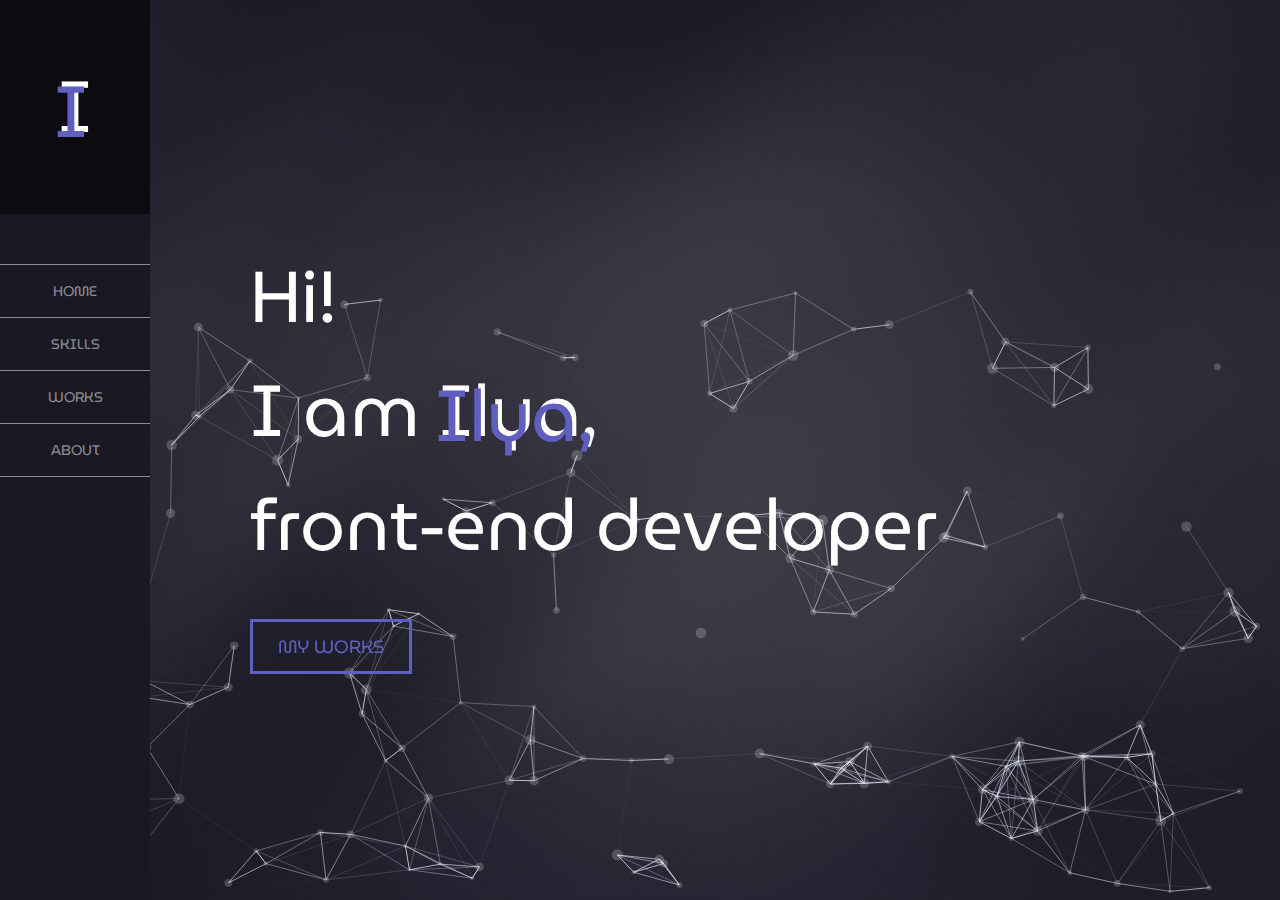
<file: index.html>
<!DOCTYPE html>
<html lang="en">

<head>
    <meta charset="UTF-8">
    <meta http-equiv="X-UA-Compatible" content="IE=edge">
    <meta name="viewport" content="width=device-width, initial-scale=1.0">
    <title>Ilya | Front-end developer | Home</title>
    <link rel="stylesheet" href="css/style.css">
    <link rel="stylesheet" href="media/header-media.css">
</head>

<body>

    <div id="preloader" class="preloader">
        <div class="loader"></div>
    </div>

    <div class="content">

        <header class="header">
            <div class="logo">
                <h1>I</h1>
            </div>
            <nav class="menu">
                <ul>
                    <li class="menu_item">
                        <a href="#" class="menu_link">Home</a>
                    </li>
                    <li class="menu_item">
                        <a href="skills.html" class="menu_link">Skills</a>
                    </li>
                    <li class="menu_item">
                        <a href="works.html" class="menu_link">Works</a>
                    </li>
                    <li class="menu_item">
                        <a href="about.html" class="menu_link">About</a>
                    </li>
                    <!-- <li class="menu_item">
                        <a href="#" class="menu_link">Contact</a>
                    </li> -->
                </ul>
            </nav>
        </header>


        <div class="header_burger">
            <span></span>
        </div>

        <div class="media_header">
            <div class="logo">
                <h1>I</h1>
            </div>
            <div class="media_menu">
                <nav class="media_nav">
                    <ul>
                        <li class="media_item">
                            <a href="index.html" class="media_link">Home</a>
                        </li>
                        <li class="media_item">
                            <a href="skills.html" class="media_link">Skills</a>
                        </li>
                        <li class="media_item">
                            <a href="works.html" class="media_link">Works</a>
                        </li>
                        <li class="media_item">
                            <a href="about.html" class="media_link">About</a>
                        </li>
                        <!-- <li class="media_item">
                            <a href="#" class="media_link">Contact</a>
                        </li> -->
                    </ul>
                </nav>
            </div>
        </div>

        <div class="title_content">
            <div class="content_color">
                <div class="title">
                    <h1>Hi!</h1>
                    <h1>I am Ilya,</h1>
                    <h1>front-end developer</h1>
                </div>
    
                <div class="button">
                    <a href="works.html">my works</a>
                </div>
            </div>
        </div>

    </div>

    <svg xmlns="http://www.w3.org/2000/svg" version="1.1">
        <defs>
            <filter id="goo">
            <feGaussianBlur in="SourceGraphic" stdDeviation="10" result="blur" />
            <feColorMatrix in="blur" mode="matrix" values="1 0 0 0 0  0 1 0 0 0  0 0 1 0 0  0 0 0 19 -9" result="goo" />
            <feComposite in="SourceGraphic" in2="goo" operator="atop"/>
            </filter>
        </defs>
    </svg>

    <canvas id="canvas1"></canvas>
    <canvas id="canvas2"></canvas>

    <script src="js/canvas.js"></script>
    <script src="js/preloader.js"></script>
    <script src="https://code.jquery.com/jquery-3.4.1.slim.min.js"></script>
    <script src="js/media.js"></script>

</body>

</html>
</file>
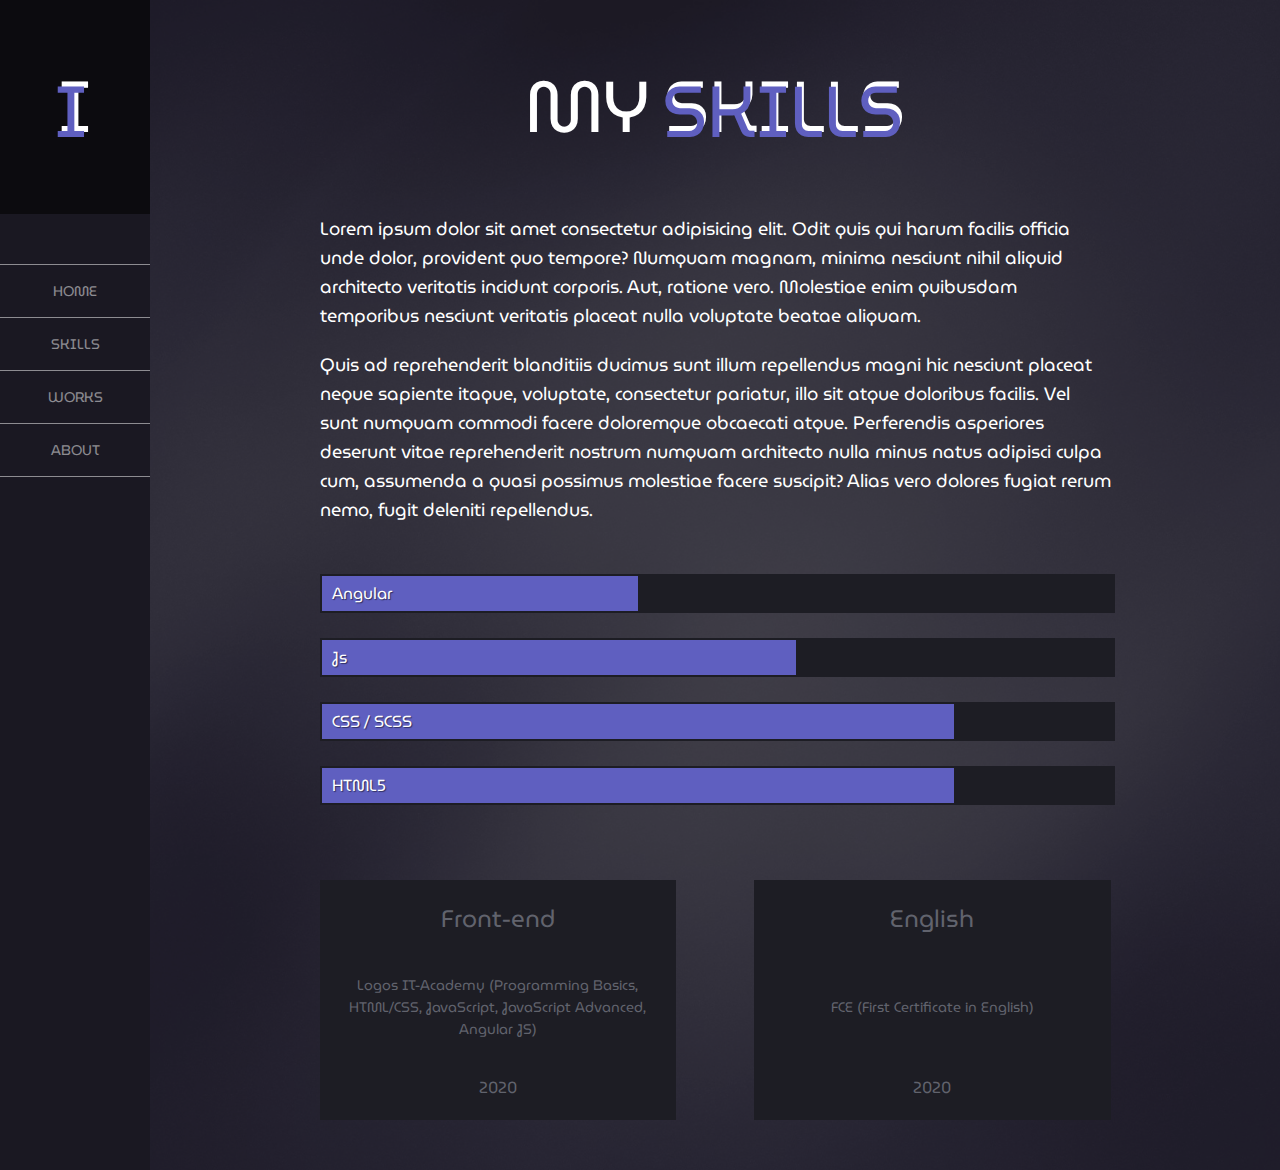
<file: skills.html>
<!DOCTYPE html>
<html lang="en">

<head>
    <meta charset="UTF-8">
    <meta http-equiv="X-UA-Compatible" content="IE=edge">
    <meta name="viewport" content="width=device-width, initial-scale=1.0">
    <title>Ilya | Front-end developer | Skills</title>
    <link rel="stylesheet" href="css/skills.css">
    <link rel="icon" type="image/x-icon" href="favicon.ico">
    <link rel="stylesheet" href="https://cdnjs.cloudflare.com/ajax/libs/font-awesome/5.15.2/css/all.min.css">
    <link rel="stylesheet" href="media/header-media.css">
    <link rel="stylesheet" href="media/skills_media.css">
</head>

<body>

    <div id="preloader" class="preloader">
        <div class="loader"></div>
    </div>

    <div class="content">
        <header class="header">
            <div class="logo">
                <h1>I</h1>
            </div>
            <nav class="menu">
                <ul>
                    <li class="menu_item">
                        <a href="index.html" class="menu_link">Home</a>
                    </li>
                    <li class="menu_item">
                        <a href="skills.html" class="menu_link">Skills</a>
                    </li>
                    <li class="menu_item">
                        <a href="works.html" class="menu_link">Works</a>
                    </li>
                    <li class="menu_item">
                        <a href="about.html" class="menu_link">About</a>
                    </li>
                    <!-- <li class="menu_item">
                        <a href="#" class="menu_link">Contact</a>
                    </li> -->
                </ul>
            </nav>
        </header>

        <div class="header_burger">
            <span></span>
        </div>

        <div class="media_header">
            <div class="logo">
                <h1>I</h1>
            </div>
            <div class="media_menu">
                <nav class="media_nav">
                    <ul>
                        <li class="media_item">
                            <a href="index.html" class="media_link">Home</a>
                        </li>
                        <li class="media_item">
                            <a href="skills.html" class="media_link">Skills</a>
                        </li>
                        <li class="media_item">
                            <a href="works.html" class="media_link">Works</a>
                        </li>
                        <li class="media_item">
                            <a href="about.html" class="media_link">About</a>
                        </li>
                        <!-- <li class="media_item">
                            <a href="#" class="media_link">Contact</a>
                        </li> -->
                    </ul>
                </nav>
            </div>
        </div>

        <div class="main_content">
            <div class="content_color">

                <div class="title">
                    <h2>my skills</h2>
                </div>

                <div class="skills_info">

                    <div class="skills_description">
                        <p>Lorem ipsum dolor sit amet consectetur adipisicing elit. Odit quis qui harum facilis officia
                            unde dolor, provident quo tempore? Numquam magnam, minima nesciunt nihil aliquid architecto
                            veritatis incidunt corporis. Aut, ratione vero. Molestiae enim quibusdam temporibus nesciunt
                            veritatis placeat nulla voluptate beatae aliquam.</p>

                        <p>Quis ad reprehenderit blanditiis ducimus sunt illum repellendus magni hic nesciunt placeat
                            neque sapiente itaque, voluptate, consectetur pariatur, illo sit atque doloribus facilis.
                            Vel sunt numquam commodi facere doloremque obcaecati atque. Perferendis asperiores deserunt
                            vitae reprehenderit nostrum numquam architecto nulla minus natus adipisci culpa cum,
                            assumenda a quasi possimus molestiae facere suscipit? Alias vero dolores fugiat rerum nemo,
                            fugit deleniti repellendus.</p>
                    </div>

                    <div class="skills_content">
                        
                        <div class="skills_bar">
                            <div class="bar back basic" data-skill="Angular"></div>
                            <div class="bar back intermediate" data-skill="Js"></div>
                            <div class="bar front advanced" data-skill="CSS / SCSS"></div>
                            <div class="bar front expert" data-skill="HTML5"></div>
                        </div>

                        <div class="skills_img">
                            <div class="skills_window" id="Logos">
                                <h4>Front-end</h4>
                                <p>Logos IT-Academy (Programming Basics, HTML/CSS, JavaScript, JavaScript Advanced,
                                    Angular JS)</p>
                                <span>2020</span>
                            </div>

                            <div class="skills_window" id="FCE">
                                <h4>English</h4>
                                <p>FCE (First Certificate in English)</p>
                                <span>2020</span>
                            </div>
                        </div>

                    </div>



                    <div id="myModal-Logos" class="modal">
                        <div class="modal_content">
                            <div class="modal_header">
                                <h3>Logos IT-Academy</h3>
                                <span class="close">&times;</span>
                            </div>
                            <div class="modal_body">
                                <img src="img/ilya_front-end_certificate.jpg" alt="">
                            </div>
                        </div>
                    </div>

                    <div id="myModal-FCE" class="modal">
                        <div class="modal_content">
                            <div class="modal_header">
                                <h3>FCE</h3>
                                <span class="close">&times;</span>
                            </div>
                            <div class="modal_body">
                                <img src="img/ilya_fornt-end_FCE.png" alt="">
                            </div>
                        </div>
                    </div>


                </div>


            </div>
        </div>
    </div>



    <script src="js/preloader.js"></script>
    <script src="https://code.jquery.com/jquery-3.4.1.slim.min.js"></script>
    <script src="js/skills.js"></script>
    <script src="js/media.js"></script>

</body>

</html>
</file>
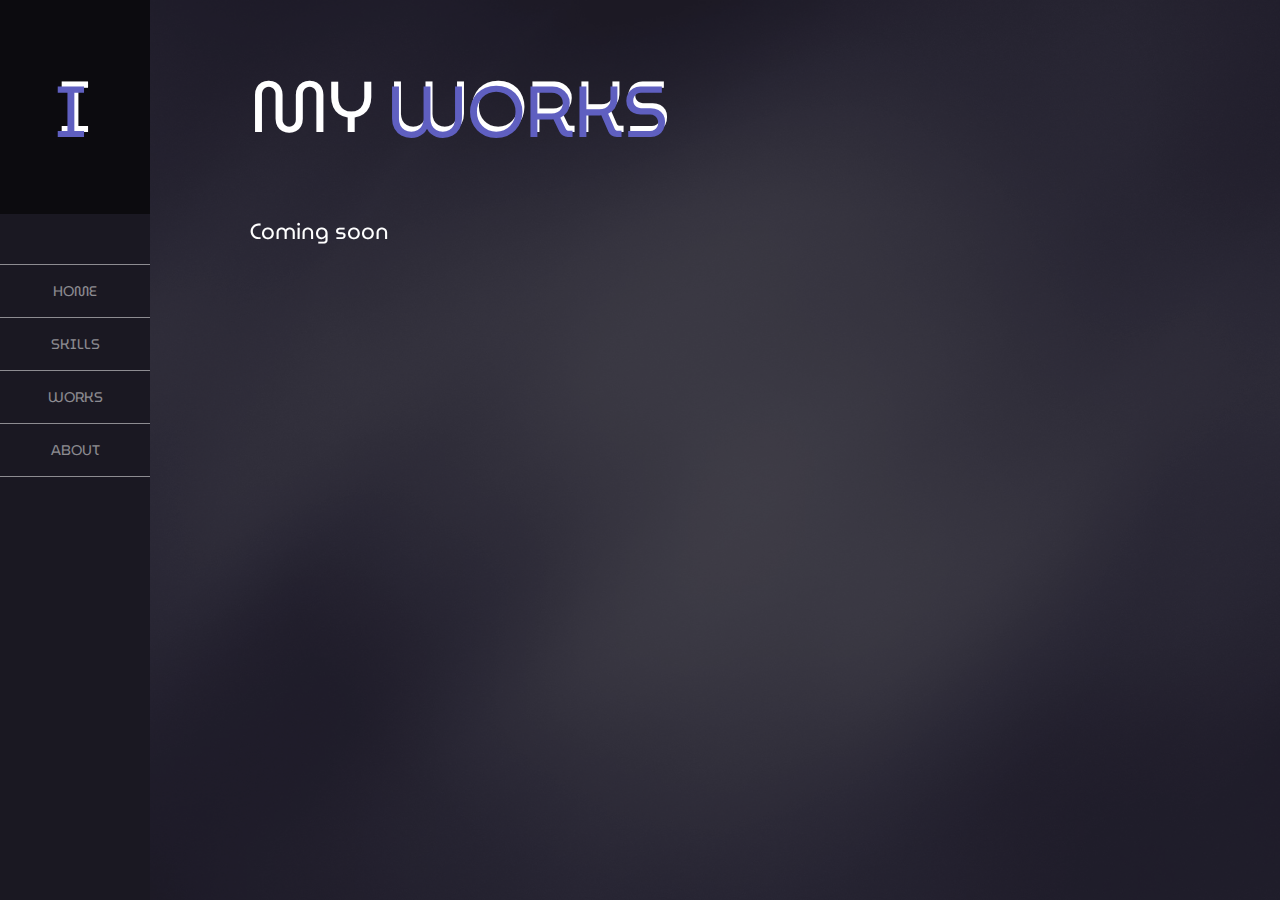
<file: works.html>
<!DOCTYPE html>
<html lang="en">
<head>
    <meta charset="UTF-8">
    <meta http-equiv="X-UA-Compatible" content="IE=edge">
    <meta name="viewport" content="width=device-width, initial-scale=1.0">
    <link rel="stylesheet" href="css/works.css">
    <link rel="stylesheet" href="media/header-media.css">
    <title>Ilya | Front-end developer | Works</title>
</head>
<body>
    
    <div id="preloader" class="preloader">
        <div class="loader"></div>
    </div>

    <div class="content">
        <header class="header">
            <div class="logo">
                <h1>I</h1>
            </div>
            <nav class="menu">
                <ul>
                    <li class="menu_item">
                        <a href="index.html" class="menu_link">Home</a>
                    </li>
                    <li class="menu_item">
                        <a href="skills.html" class="menu_link">Skills</a>
                    </li>
                    <li class="menu_item">
                        <a href="works.html" class="menu_link">Works</a>
                    </li>
                    <li class="menu_item">
                        <a href="about.html" class="menu_link">About</a>
                    </li>
                    <!-- <li class="menu_item">
                        <a href="#" class="menu_link">Contact</a>
                    </li> -->
                </ul>
            </nav>
        </header>

        <div class="header_burger">
            <span></span>
        </div>

        <div class="media_header">
            <div class="logo">
                <h1>I</h1>
            </div>
            <div class="media_menu">
                <nav class="media_nav">
                    <ul>
                        <li class="media_item">
                            <a href="index.html" class="media_link">Home</a>
                        </li>
                        <li class="media_item">
                            <a href="skills.html" class="media_link">Skills</a>
                        </li>
                        <li class="media_item">
                            <a href="works.html" class="media_link">Works</a>
                        </li>
                        <li class="media_item">
                            <a href="about.html" class="media_link">About</a>
                        </li>
                        <!-- <li class="media_item">
                            <a href="#" class="media_link">Contact</a>
                        </li> -->
                    </ul>
                </nav>
            </div>
        </div>

        <div class="main_content">
            <div class="content_color">

                <div class="title">
                    <h2>my works</h2>
                </div>

                <div class="works_info">

                    <span>Coming soon</span>

                </div>
                
            </div>
        </div>
    </div>



    <script src="js/preloader.js"></script>
    <script src="https://code.jquery.com/jquery-3.4.1.slim.min.js"></script>
    <script src="js/media.js"></script>
    

</body>
</html>
</file>
<file: css/style.css>
* {
    margin: 0;
    padding: 0;
    font-family: Krona;
}

html {
    transition: 0.3s;
}

@font-face {
    font-family: "Krona";
    src: url("../fonts/MuseoModerno/MuseoModerno-VariableFont_wght.ttf") format("truetype");
    font-style: normal;
    font-weight: normal;
}

/* LOADER */

.preloader {
    position: fixed;
    left: 0;
    top: 0;
    width: 100%;
    height: 100%;
    background: rgb(26, 24, 34);
    transition: 1s all;
}

#preloader{
    opacity: 1;
    z-index: 100;
}

.loader {
    display: block;
    position: relative;
    left: 50%;
    top: 50%;
    width: 150px;
    height: 150px;
    margin: -75px 0 0 -75px;
    border-radius: 50%;
    border: 3px solid transparent;
    border-top-color: #6852e7;
    -webkit-animation: spin 2s linear infinite;
    animation: spin 2s linear infinite;
}

.loader:before {
    content: "";
    position: absolute;
    top: 5px;
    left: 5px;
    right: 5px;
    bottom: 5px;
    border-radius: 50%;
    border: 3px solid transparent;
    border-top-color: #514ee2;
    -webkit-animation: spin 3s linear infinite;
    animation: spin 3s linear infinite;
}

.loader:after {
    content: "";
    position: absolute;
    top: 15px;
    left: 15px;
    right: 15px;
    bottom: 15px;
    border-radius: 50%;
    border: 3px solid transparent;
    border-top-color: #4f3e99;
    -webkit-animation: spin 1.5s linear infinite;
    animation: spin 1.5s linear infinite;
}

@-webkit-keyframes spin {
    0%   {
        -webkit-transform: rotate(0deg);
        -ms-transform: rotate(0deg);
        transform: rotate(0deg);
    }
    100% {
        -webkit-transform: rotate(360deg);
        -ms-transform: rotate(360deg);
        transform: rotate(360deg);
    }
}
@keyframes spin {
    0%   {
        -webkit-transform: rotate(0deg);
        -ms-transform: rotate(0deg);
        transform: rotate(0deg);
    }
    100% {
        -webkit-transform: rotate(360deg);
        -ms-transform: rotate(360deg);
        transform: rotate(360deg);
    }
}


/* CONTENT */


.content {
    display: flex;
}

.header {
    width: 150px;
    height: 100vh;
    background: rgb(26, 24, 34);
    display: flex;
    flex-direction: column;
    align-items: center;
    z-index: 10;
}

.logo {
    background: rgb(12, 11, 15);
    width: 100%;
    text-align: center;
    margin-bottom: 50px;
}

.logo h1 {
    color: white;
    font-size: 72px;
    margin-top: 50px;
    margin-bottom: 50px;
}

.logo span {
    color: white;
}

.header h1:before {
    content: 'I';
    color: rgb(95, 95, 192);
    position: absolute;
    margin-top: 5px;
    margin-left: -4px;
}

.menu {
    display: flex;
    flex-direction: column;
    align-items: center;
}


.menu_item {
    list-style: none;
    text-align: center;
    border-bottom: 1px solid rgba(255, 255, 255);
    width: 150px;
    opacity: 0.5;
}

.menu_item:hover {
    opacity: 1;
}

.menu_item:nth-child(1) {
    border-top: 1px solid rgba(255, 255, 255);
}

.menu_link {
    text-decoration: none;
    text-transform: uppercase;
    text-align: center;
    color: #fff;
    font-size: 14px;
    display: block;

    background-image: -webkit-linear-gradient(45deg, rgb(95, 95, 192) 50%, transparent 50%);
    background-image: linear-gradient(45deg, rgb(95, 95, 192) 50%, transparent 50%);
    background-position: 100%;
    background-size: 400%;
    -webkit-transition: background 350ms ease-in-out;
    transition: background 350ms ease-in-out;

    padding-top: 15px;
    padding-bottom: 15px;
}

.menu_link:hover {
    color: white;
    opacity: 1;
    background-position: 0;
    box-shadow: 0 0 10px #fff;
}

.menu_link:active{
    box-shadow:0 0 10px #fff;   
    color: white;
}

.title_content {
    background-image: url(../img/ilya_front-end_background.jpeg);
    background-position: center;
    background-size: cover;
    height: 100vh;
    width: 100%;
    position: relative;

}

.content_color {
    background-color: rgb(37, 34, 46, 0.75);
    height: 100vh;
    width: 100%;
    display: flex;
    justify-content: center;
    flex-direction: column;
}

.title {
    margin-left: 100px;
    z-index: 10;
}

.title h1 {
    color: white;
    font-size: 72px;
}

.title h1:nth-child(2)::before {
    content: 'Ilya,';
    color: rgb(95, 95, 192);
    position: absolute;
    margin-top: 5px;
    margin-left: 185px;
}

.button {
    z-index: 10;
    margin-left: 100px;
    margin-top: 50px;
}

.button a{
    padding: 10px 25px 10px 25px;
    border: 3px solid rgb(95, 95, 192);
    background: none;
    color: rgb(95, 95, 192);
    text-transform: uppercase;
    font-size: large;
    font-weight: bold;
    text-decoration: none;

    background-image: -webkit-linear-gradient(45deg, rgb(95, 95, 192) 50%, transparent 50%);
    background-image: linear-gradient(45deg, rgb(95, 95, 192) 50%, transparent 50%);
    background-position: 100%;
    background-size: 400%;
    -webkit-transition: background 400ms ease-in-out;
    transition: background 400ms ease-in-out;
}

.button a:hover{
    color: #fff;
    background-position: 0;
    cursor: pointer;
    box-shadow: 0 0 10px #fff;
}

#canvas1 {
    position: absolute;
    width: 100%;
    height: 100%;
    top: 0;
    left: 0;
    z-index: 1;
    opacity: 1;
}

#canvas2 {
    position: absolute;
    width: 100%;
    height: 100%;
    top: 0;
    left: 0;
    z-index: 1;
    opacity: 1;
}

svg {
    display: none;
}

.media_header{
    position: absolute;
    width: 100%;
    height: 100vh;
    background: rgb(26, 24, 34);
    flex-direction: column;
    align-items: center;
    z-index: 100;
    bottom: 100%;
}

.media_item {
    list-style: none;
    text-align: center;
    border-bottom: 1px solid rgba(255, 255, 255);
    width: 100%;
    opacity: 0.5;
}

.media_item:hover {
    opacity: 1;
}

.media_item:nth-child(1) {
    border-top: 1px solid rgba(255, 255, 255);
}

.media_link {
    text-decoration: none;
    text-transform: uppercase;
    text-align: center;
    color: #fff;
    font-size: 14px;
    display: block;

    background-image: -webkit-linear-gradient(45deg, rgb(95, 95, 192) 50%, transparent 50%);
    background-image: linear-gradient(45deg, rgb(95, 95, 192) 50%, transparent 50%);
    background-position: 100%;
    background-size: 400%;
    -webkit-transition: background 350ms ease-in-out;
    transition: background 350ms ease-in-out;

    padding-top: 15px;
    padding-bottom: 15px;
}

.media_link:hover {
    color: white;
    opacity: 1;
    background-position: 0;
    box-shadow: 0 0 10px #fff;
}

.header_burger{
    display: none;
    position: absolute;
    z-index: 999;
    margin-top: 25px;
    right: 25px;
}

.header_burger.active:before{
    transform: rotate(45deg);
    top: 9px;
}

.header_burger.active:after{
    transform: rotate(-45deg);
    bottom: 9px;
}

.header_burger.active span{
    transform: scale(0);
}
</file>
<file: media/header-media.css>
@media(max-width: 1200px){
    .header{
        display: none;
    }

    .logo h1{
        margin-top: 70px;
    }

    .media_header.active{
        bottom: 0px;
        transition: all 0.3s ease 0s;
    }

    .header_burger{
        display: block;
        position: absolute;
        height: 20px;
        width: 30px;
    }

    .header_burger:before,
    .header_burger:after{
        content: '';
        background-color: rgb(255, 255, 255);
        height: 2px;
        position: absolute;
        width: 100%;
        left: 0;
        transition: all 0.3s ease 0s;
    }

    .header_burger:before{
        top: 0;
    }

    .header_burger:after{
        bottom: 0;
        height: 2.5px;
    }

    .header_burger span{
        position: absolute;
        left: 0;
        background-color: rgb(255, 255, 255);
        width: 100%;
        height: 2px;
        top: 9px;
        transition: all 0.3s ease 0s;
    }

    .media_link{
        font-size: 20px;
    }
}


@media(max-width: 900px){
    .title h1{
        font-size: 56px;
    }

    .title h1:nth-child(2)::before{
        margin-left: 142px;
    }
}

@media(max-width: 700px){

    #canvas1, #canvas2{
        display: none;
    }

    .title{
        /* margin: auto; */
        text-align: center;
        margin-left: 0;
        width: 90%;
    }

    .content_color{
        align-items: center;
    }

    .title h1{
        font-size: 48px;
    }

    .title h1:nth-child(2)::before{
        margin-left: 123px;
    }

    .button{
        margin-left: 0;
    }
}
</file>
<file: css/skills.css>
* {
    margin: 0;
    padding: 0;
    font-family: Krona;
}

@font-face {
    font-family: "Krona";
    src: url("../fonts/MuseoModerno/MuseoModerno-VariableFont_wght.ttf") format("truetype");
    font-style: normal;
    font-weight: normal;
}

/* LOADER */

.preloader {
    position: fixed;
    left: 0;
    top: 0;
    width: 100%;
    height: 100%;
    background: rgb(26, 24, 34);
    transition: 1s all;
}

#preloader {
    opacity: 1;
    z-index: 100;
}

.loader {
    display: block;
    position: relative;
    left: 50%;
    top: 50%;
    width: 150px;
    height: 150px;
    margin: -75px 0 0 -75px;
    border-radius: 50%;
    border: 3px solid transparent;
    border-top-color: #6852e7;
    -webkit-animation: spin 2s linear infinite;
    animation: spin 2s linear infinite;
}

.loader:before {
    content: "";
    position: absolute;
    top: 5px;
    left: 5px;
    right: 5px;
    bottom: 5px;
    border-radius: 50%;
    border: 3px solid transparent;
    border-top-color: #514ee2;
    -webkit-animation: spin 3s linear infinite;
    animation: spin 3s linear infinite;
}

.loader:after {
    content: "";
    position: absolute;
    top: 15px;
    left: 15px;
    right: 15px;
    bottom: 15px;
    border-radius: 50%;
    border: 3px solid transparent;
    border-top-color: #4f3e99;
    -webkit-animation: spin 1.5s linear infinite;
    animation: spin 1.5s linear infinite;
}

@-webkit-keyframes spin {
    0% {
        -webkit-transform: rotate(0deg);
        -ms-transform: rotate(0deg);
        transform: rotate(0deg);
    }

    100% {
        -webkit-transform: rotate(360deg);
        -ms-transform: rotate(360deg);
        transform: rotate(360deg);
    }
}

@keyframes spin {
    0% {
        -webkit-transform: rotate(0deg);
        -ms-transform: rotate(0deg);
        transform: rotate(0deg);
    }

    100% {
        -webkit-transform: rotate(360deg);
        -ms-transform: rotate(360deg);
        transform: rotate(360deg);
    }
}

html {
    transition: 0.3s;
}

.content {
    display: flex;
}

.header {
    width: 150px;
    min-height: 100vh;
    max-height: 100%;
    background: rgb(26, 24, 34);
    display: flex;
    flex-direction: column;
    align-items: center;
    z-index: 10;
}

.logo {
    background: rgb(12, 11, 15);
    width: 100%;
    text-align: center;
    margin-bottom: 50px;
}

.logo h1 {
    color: white;
    font-size: 72px;
    margin-top: 50px;
    margin-bottom: 50px;
}

.logo span {
    color: white;
}

.header h1:before {
    content: 'I';
    color: rgb(95, 95, 192);
    position: absolute;
    margin-top: 5px;
    margin-left: -4px;
}

.menu {
    display: flex;
    flex-direction: column;
    align-items: center;
}

.nav ul {
    display: flex;
    flex-direction: column;
    align-items: center;
}

.menu_item {
    list-style: none;
    text-align: center;
    border-bottom: 1px solid rgba(255, 255, 255);
    width: 150px;
    opacity: 0.5;
}

.menu_item:hover {
    opacity: 1;
    transition: 0.3s;
}

.menu_item:nth-child(1) {
    border-top: 1px solid rgba(255, 255, 255);
}

.menu_link {
    text-decoration: none;
    text-transform: uppercase;
    text-align: center;
    color: #fff;
    font-size: 14px;
    display: block;

    background-image: -webkit-linear-gradient(45deg, rgb(95, 95, 192) 50%, transparent 50%);
    background-image: linear-gradient(45deg, rgb(95, 95, 192) 50%, transparent 50%);
    background-position: 100%;
    background-size: 400%;
    -webkit-transition: background 350ms ease-in-out;
    transition: background 350ms ease-in-out;

    padding-top: 15px;
    padding-bottom: 15px;
}

.menu_link:hover {
    color: white;
    opacity: 1;
    background-position: 0;
    box-shadow: 0 0 10px #fff;
    transition: 0.3s;
}

.menu_link:active {
    box-shadow: 0 0 10px #fff;
    color: white;
}

.main_content {
    background-image: url(../img/ilya_front-end_background.jpeg);
    background-position: center;
    background-size: cover;
    min-height: 100vh;
    max-height: 100%;
    width: 100%;
    position: relative;

}

.content_color {
    background-color: rgb(37, 34, 46, 0.75);
    min-height: 100vh;
    max-height: 100%;
    width: 100%;
    display: flex;
    flex-direction: column;
}

.title {
    margin-top: 50px;
    margin-left: 100px;
}

.title h2 {
    color: #fff;
    text-transform: uppercase;
    font-size: 72px;
}

.title h2::before {
    content: 'SKILLS';
    font-size: 72px;
    color: rgb(95, 95, 192);
    position: absolute;
    margin-left: 137px;
    margin-top: 5px;
}

.skills_description{
    margin-left: 100px;
    margin-top: 45px;
    width: 40%;
    color: white;
}

.skills_description p:nth-child(2){
    margin-top: 20px;
}

.skills_info {
    display: flex;
    flex-direction: row;
    justify-content: space-between;
}

.skills_content{
    width: 50%;
}

.skills_img{
    display: flex;
    justify-content: space-between;
    margin-right: 90px;
    margin-top: 50px;
}

.skills_window {
    background-color: rgb(29, 29, 36);
    width: 240px;
    min-height: 200px;
    max-height: auto;
    display: flex;
    flex-direction: column;
    align-items: center;
    text-decoration: none;
    color: rgb(97, 99, 109);
    padding: 20px;
    justify-content: space-between;
    transition: 0.3s;
    margin: 0;
}

.skills_window h4 {
    font-size: 24px;
}

.skills_window p {
    font-size: 14px;
    text-align: center;
}

.skills_window:hover {
    box-shadow: 0 0 10px #fff;
    opacity: 1;
    cursor: pointer;
    transition: 0.3s;
    color: white;
}

.skills_bar {
    margin-left: auto;
    margin-right: 100px;
    margin-top: 50px;
}

.bar {
    background-color: rgb(29, 29, 36);
    padding: 2px;
    margin-bottom: 10px;
    font-size: 16px;
    color: #FFF;
    font-weight: bold;
    text-shadow: 1px 1px 1px rgba(0, 0, 0, 0.5);
    width: 100%;
    transition: 0.3s;
}

.bar:hover {
    color: rgb(29, 29, 36);
    box-shadow: 0 0 10px #fff;
    transition: 0.3s;
}

.bar::before {
    content: attr(data-skill);
    display: inline-block;
    padding: 5px 0 5px 10px;
    border-radius: inherit;
    animation: load 2s 0s;
    -webkit-animation: load 2s 0s;
    -moz-animation: load 2s 0s;
    -o-animation: load 2s 0s;
}

.bar.front::before {
    background-color: rgb(95, 95, 192);
}

.bar.back::before {
    background-color: rgb(95, 95, 192);
}

.bar.learning::before {
    width: calc(20% - 10px);
}

.bar.basic::before {
    width: calc(40% - 10px);
}

.bar.intermediate::before {
    width: calc(60% - 10px);
}

.bar.advanced::before {
    width: calc(80% - 10px);
}

.bar.expert::before {
    width: calc(80% - 10px);
}


@keyframes load {
    from {
        width: 0%
    }
}

@-webkit-keyframes load {
    from {
        width: 0%
    }
}

@-moz-keyframes load {
    from {
        width: 0%
    }
}

@-o-keyframes load {
    from {
        width: 0%
    }
}


.modal_block{
    display: flex;
    justify-content: flex-end;
}

.modal {
    display: none;
    position: fixed;
    z-index: 1;
    padding-top: 100px;
    left: 0;
    top: 0;
    width: 100%;
    height: 100%;
    overflow: auto;
    background-color: rgb(0, 0, 0);
    background-color: rgba(0, 0, 0, 0.8);
    transition: 0.3s;
    overflow: scroll;
}


.modal_content {
    position: relative;
    margin: auto;
    padding: 0;
    width: 50%;
    box-shadow: 0 4px 8px 0 rgba(0, 0, 0, 0.2), 0 6px 20px 0 rgba(0, 0, 0, 0.19);
    -webkit-animation-name: animatetop;
    -webkit-animation-duration: 0.4s;
    animation-name: animatetop;
    animation-duration: 0.4s
}


@-webkit-keyframes animatetop {
    from {
        top: -300px;
        opacity: 0
    }

    to {
        top: 0;
        opacity: 1
    }
}

@keyframes animatetop {
    from {
        top: -300px;
        opacity: 0
    }

    to {
        top: 0;
        opacity: 1
    }
}


.close {
    color: white;
    float: right;
    font-size: 28px;
    font-weight: bold;
}

.close:hover,
.close:focus {
    color: rgb(95, 95, 192);
    text-decoration: none;
    cursor: pointer;
}

.modal_header {
    background-color: rgb(52, 48, 68);
    color: white;
    height: 50px;
    display: flex;
    flex-direction: row;
    justify-content: space-between;
    align-items: center;
    padding-left: 20px;
    padding-right: 20px;
}

.modal_body {
    width: 100%;
    background-color: rgb(75, 72, 83);
    max-height: 500px;
    overflow-y: scroll;
}

.modal_body img {
    width: 100%;
    margin: auto;
}

.media_header{
    position: absolute;
    width: 100%;
    height: 100vh;
    background: rgb(26, 24, 34);
    flex-direction: column;
    align-items: center;
    z-index: 100;
    bottom: 100%;
}

.media_item {
    list-style: none;
    text-align: center;
    border-bottom: 1px solid rgba(255, 255, 255);
    width: 100%;
    opacity: 0.5;
}

.media_item:hover {
    opacity: 1;
}

.media_item:nth-child(1) {
    border-top: 1px solid rgba(255, 255, 255);
}

.media_link {
    text-decoration: none;
    text-transform: uppercase;
    text-align: center;
    color: #fff;
    font-size: 14px;
    display: block;

    background-image: -webkit-linear-gradient(45deg, rgb(95, 95, 192) 50%, transparent 50%);
    background-image: linear-gradient(45deg, rgb(95, 95, 192) 50%, transparent 50%);
    background-position: 100%;
    background-size: 400%;
    -webkit-transition: background 350ms ease-in-out;
    transition: background 350ms ease-in-out;

    padding-top: 15px;
    padding-bottom: 15px;
}

.media_link:hover {
    color: white;
    opacity: 1;
    background-position: 0;
    box-shadow: 0 0 10px #fff;
}

.header_burger{
    display: none;
    position: absolute;
    z-index: 999;
    margin-top: 25px;
    right: 25px;
}

.header_burger.active:before{
    transform: rotate(45deg);
    top: 9px;
}

.header_burger.active:after{
    transform: rotate(-45deg);
    bottom: 9px;
}

.header_burger.active span{
    transform: scale(0);
}
</file>
<file: media/skills_media.css>
@media(max-width: 1500px){
    .skills_description{
        width: 35%;
    }
}

@media(max-width: 1400px){
    .skills_description{
        width: 30%;
    }
}

@media(max-width: 1500px){

    .title{
        margin-top: 50px;
    }

    .skills_img{
        width: 70%;
        margin: 0 auto;
        margin-bottom: 50px;
    }

    .skills_content{
        display: flex;
        flex-direction: column;
        justify-content: center;
        width: 100%;
    }

    .skills_window{
        width: 40%;
    }

    .bar{
        margin-right: 0;
    }

    .header{
        min-height: auto;
        max-height: 100%;
    }

    .title{
        margin-left: 0;
        text-align: center;
        margin-bottom: 50px;
    }

    .main_content{
        min-height: auto;
        max-height: 100%;
    }

    .content_color{
        min-height: auto;
        max-height: 100%;
    }

    .skills_info{
        flex-direction: column;
    }

    .skills_description{
        width: 70%;
        margin-left: 0;
        margin: 0 auto;
    }

    .skills_description p{
        font-size: 18px;
    }

    .skills_bar{
        margin-left: 0;
        margin: 0 auto;
        margin-top: 50px;
        margin-bottom: 50px;
        width: 70%;
    }

    .bar{
        margin-bottom: 25px;
    }
}

@media(max-width: 1000px){

   
}

@media(max-width: 780px){

    .skills_description{
        width: 85%;
    }

    .skills_img{
        flex-direction: column;
        align-items: center;
        width: 80%;
    }

    .skills_bar{
        margin-bottom: 0px;
        width: 85%;
    }

    .skills_window{
        margin-top: 25px;
        width: 100%;
    }

    .skills_window h4{
        font-size: 26px;
    }

    .skills_window p{
        font-size: 18px;
    }

    .modal_content{
        width: 90%;
    }
}

@media(max-width: 500px){
    .title h2{
        font-size: 48px;
        margin-bottom: -60px;
        margin-top: 20px;
    }

    .title h2::before{
        font-size: 48px;
        margin-left: 91px;
    }

    .skills_description{
        margin-top: 25px;
    }
}
</file>
<file: css/works.css>
* {
    margin: 0;
    padding: 0;
    font-family: Krona;
}

@font-face {
    font-family: "Krona";
    src: url("../fonts/MuseoModerno/MuseoModerno-VariableFont_wght.ttf") format("truetype");
    font-style: normal;
    font-weight: normal;
}

/* LOADER */

.preloader {
    position: fixed;
    left: 0;
    top: 0;
    width: 100%;
    height: 100%;
    background: rgb(26, 24, 34);
    transition: 1s all;
}

#preloader{
    opacity: 1;
    z-index: 100;
}

.loader {
    display: block;
    position: relative;
    left: 50%;
    top: 50%;
    width: 150px;
    height: 150px;
    margin: -75px 0 0 -75px;
    border-radius: 50%;
    border: 3px solid transparent;
    border-top-color: #6852e7;
    -webkit-animation: spin 2s linear infinite;
    animation: spin 2s linear infinite;
}

.loader:before {
    content: "";
    position: absolute;
    top: 5px;
    left: 5px;
    right: 5px;
    bottom: 5px;
    border-radius: 50%;
    border: 3px solid transparent;
    border-top-color: #514ee2;
    -webkit-animation: spin 3s linear infinite;
    animation: spin 3s linear infinite;
}

.loader:after {
    content: "";
    position: absolute;
    top: 15px;
    left: 15px;
    right: 15px;
    bottom: 15px;
    border-radius: 50%;
    border: 3px solid transparent;
    border-top-color: #4f3e99;
    -webkit-animation: spin 1.5s linear infinite;
    animation: spin 1.5s linear infinite;
}

@-webkit-keyframes spin {
    0%   {
        -webkit-transform: rotate(0deg);
        -ms-transform: rotate(0deg);
        transform: rotate(0deg);
    }
    100% {
        -webkit-transform: rotate(360deg);
        -ms-transform: rotate(360deg);
        transform: rotate(360deg);
    }
}
@keyframes spin {
    0%   {
        -webkit-transform: rotate(0deg);
        -ms-transform: rotate(0deg);
        transform: rotate(0deg);
    }
    100% {
        -webkit-transform: rotate(360deg);
        -ms-transform: rotate(360deg);
        transform: rotate(360deg);
    }
}

html{
    transition: 0.3s;
}

.content {
    display: flex;
}

.header {
    width: 150px;
    height: 100vh;
    background: rgb(26, 24, 34);
    display: flex;
    flex-direction: column;
    align-items: center;
    z-index: 10;
}

.logo {
    background: rgb(12, 11, 15);
    width: 100%;
    text-align: center;
    margin-bottom: 50px;
}

.logo h1 {
    color: white;
    font-size: 72px;
    margin-top: 50px;
    margin-bottom: 50px;
}

.logo span {
    color: white;
}

.header h1:before {
    content: 'I';
    color: rgb(95, 95, 192);
    position: absolute;
    margin-top: 5px;
    margin-left: -4px;
}

.menu {
    display: flex;
    flex-direction: column;
    align-items: center;
}

.nav ul {
    display: flex;
    flex-direction: column;
    align-items: center;
}

.menu_item {
    list-style: none;
    text-align: center;
    border-bottom: 1px solid rgba(255, 255, 255);
    width: 150px;
    opacity: 0.5;
}

.menu_item:hover{
    opacity: 1;
}

.menu_item:nth-child(1) {
    border-top: 1px solid rgba(255, 255, 255);
}

.menu_link {
    text-decoration: none;
    text-transform: uppercase;
    text-align: center;
    color: #fff;
    font-size: 14px;
    display: block;

    background-image: -webkit-linear-gradient(45deg, rgb(95, 95, 192) 50%, transparent 50%);
    background-image: linear-gradient(45deg, rgb(95, 95, 192) 50%, transparent 50%);
    background-position: 100%;
    background-size: 400%;
    -webkit-transition: background 350ms ease-in-out;
    transition: background 350ms ease-in-out;

    padding-top: 15px;
    padding-bottom: 15px;
}

.menu_link:hover {
    color: white;
    opacity: 1;
    background-position: 0;
    box-shadow:0 0 10px #fff;
}

.menu_link:active{
    box-shadow:0 0 10px #fff;   
    color: white;
}

.main_content {
    background-image: url(../img/ilya_front-end_background.jpeg);
    background-position: center;
    background-size: cover;
    height: 100vh;
    width: 100%;
    position: relative;
    
}

.content_color{
    background-color: rgb(37, 34, 46, 0.75);
    height: 100vh;
    width: 100%;
    display: flex;
    flex-direction: column;
}

.title{
    margin-top: 50px;
    margin-left: 100px;
}

.title h2{
    color: #fff;
    text-transform: uppercase;
    font-size: 72px;
}

.title h2::before{
    content: 'WORKS';
    font-size: 72px;
    color: rgb(95, 95, 192);
    position: absolute;
    margin-left: 137px;
    margin-top: 5px;
}

.works_info{
    margin-top: 50px;
    margin-left: 100px;
}

.works_info span{
    color: white;
    font-size: 22px;
}

.media_header{
    position: absolute;
    width: 100%;
    height: 100vh;
    background: rgb(26, 24, 34);
    flex-direction: column;
    align-items: center;
    z-index: 100;
    bottom: 100%;
}

.media_item {
    list-style: none;
    text-align: center;
    border-bottom: 1px solid rgba(255, 255, 255);
    width: 100%;
    opacity: 0.5;
}

.media_item:hover {
    opacity: 1;
}

.media_item:nth-child(1) {
    border-top: 1px solid rgba(255, 255, 255);
}

.media_link {
    text-decoration: none;
    text-transform: uppercase;
    text-align: center;
    color: #fff;
    font-size: 14px;
    display: block;

    background-image: -webkit-linear-gradient(45deg, rgb(95, 95, 192) 50%, transparent 50%);
    background-image: linear-gradient(45deg, rgb(95, 95, 192) 50%, transparent 50%);
    background-position: 100%;
    background-size: 400%;
    -webkit-transition: background 350ms ease-in-out;
    transition: background 350ms ease-in-out;

    padding-top: 15px;
    padding-bottom: 15px;
}

.media_link:hover {
    color: white;
    opacity: 1;
    background-position: 0;
    box-shadow: 0 0 10px #fff;
}

.header_burger{
    display: none;
    position: absolute;
    z-index: 999;
    margin-top: 25px;
    right: 25px;
}

.header_burger.active:before{
    transform: rotate(45deg);
    top: 9px;
}

.header_burger.active:after{
    transform: rotate(-45deg);
    bottom: 9px;
}

.header_burger.active span{
    transform: scale(0);
}
</file>
